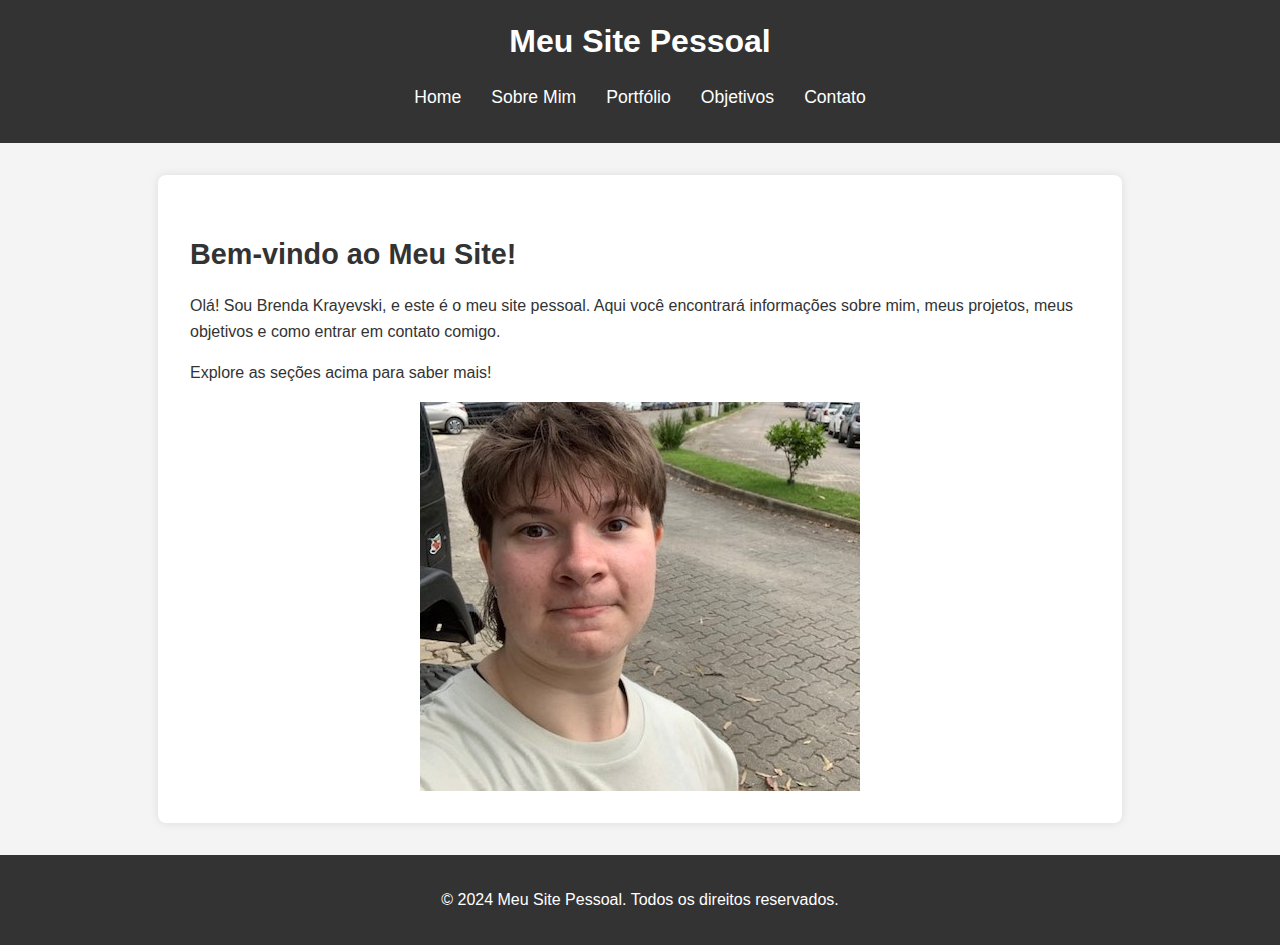
<file: PerfilPessoal/perfilpessoal/index.html>
<!DOCTYPE html>
<html lang="pt-BR">
<head>
    <meta charset="UTF-8">
    <meta name="viewport" content="width=device-width, initial-scale=1.0">
    <title>Home</title>
    <link rel="stylesheet" href="style.css">
</head>
<body>
    <header>
        <h1>Meu Site Pessoal</h1>
        <nav>
            <ul>
                <li><a href="index.html">Home</a></li>
                <li><a href="sobre.html">Sobre Mim</a></li>
                <li><a href="portfolio.html">Portfólio</a></li>
                <li><a href="objetivos.html">Objetivos</a></li>
                <li><a href="contato.html">Contato</a></li>
            </ul>
        </nav>
    </header>
    <main>
        <h2>Bem-vindo ao Meu Site!</h2>
        <p>Olá! Sou Brenda Krayevski, e este é o meu site pessoal. Aqui você encontrará informações sobre mim, meus projetos, meus objetivos e como entrar em contato comigo.</p>
        <p>Explore as seções acima para saber mais!</p>
        <img src="../images/brenda2.jpg" alt="Descrição da Imagem">
    </main>
    <footer>
        <p>&copy; 2024 Meu Site Pessoal. Todos os direitos reservados.</p>
    </footer>
</body>
</html>
</file>
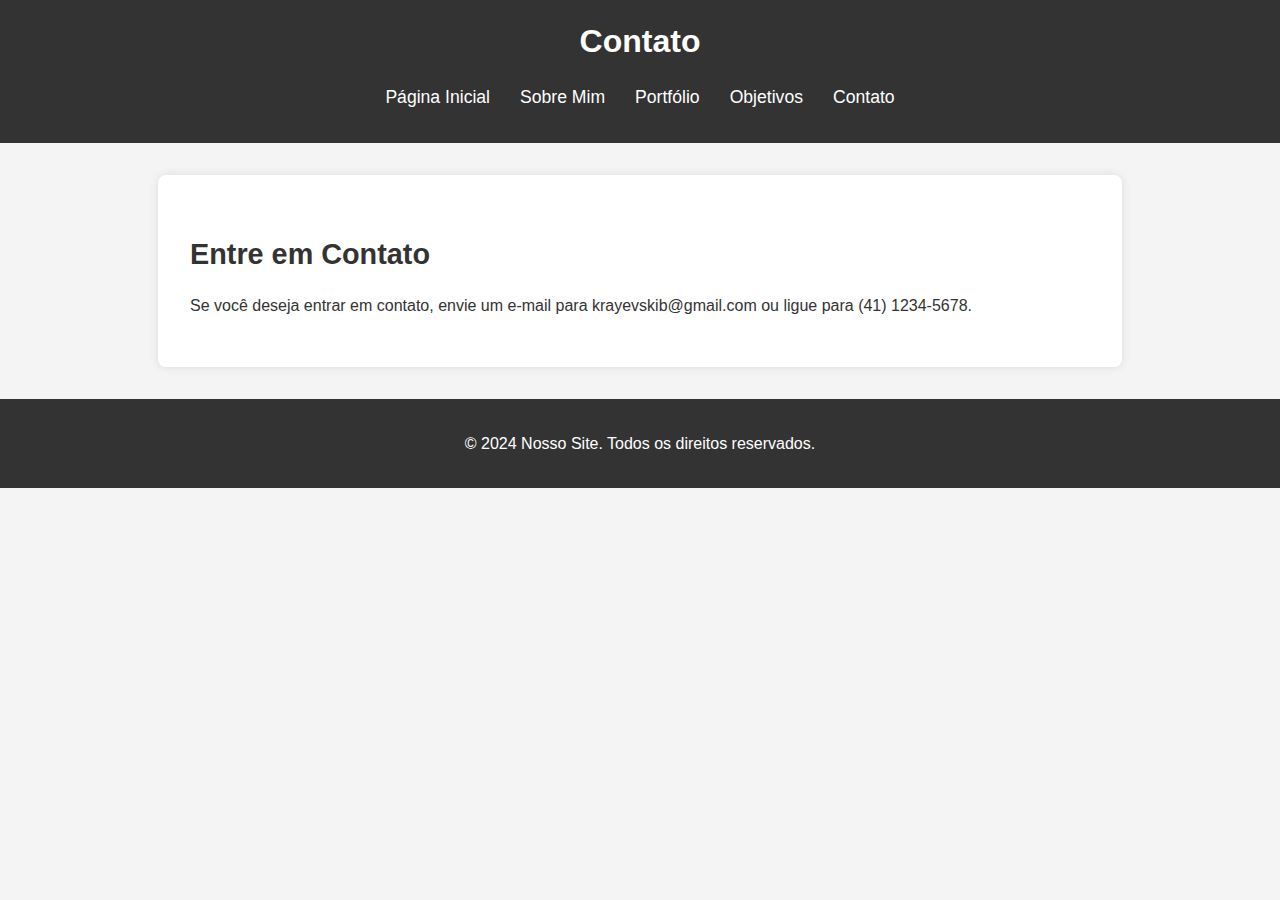
<file: PerfilPessoal/perfilpessoal/contato.html>
<!DOCTYPE html>
<html lang="pt-BR">
<head>
    <meta charset="UTF-8">
    <meta name="viewport" content="width=device-width, initial-scale=1.0">
    <title>Contato</title>
    <link rel="stylesheet" href="style.css">
</head>
<body>
    <header>
        <h1>Contato</h1>
        <nav>
            <ul>
                <li><a href="index.html">Página Inicial</a></li>
                <li><a href="sobre.html">Sobre Mim</a></li>
                <li><a href="portfolio.html">Portfólio</a></li>
                <li><a href="objetivos.html">Objetivos</a></li>
                <li><a href="contato.html">Contato</a></li>
            </ul>
        </nav>
    </header>
    <main>
        <h2>Entre em Contato</h2>
        <p>Se você deseja entrar em contato, envie um e-mail para <a href="mailto:contato@exemplo.com">krayevskib@gmail.com</a> ou ligue para (41) 1234-5678.</p>
    </main>
    <footer>
        <p>&copy; 2024 Nosso Site. Todos os direitos reservados.</p>
    </footer>
</body>
</html>
</file>
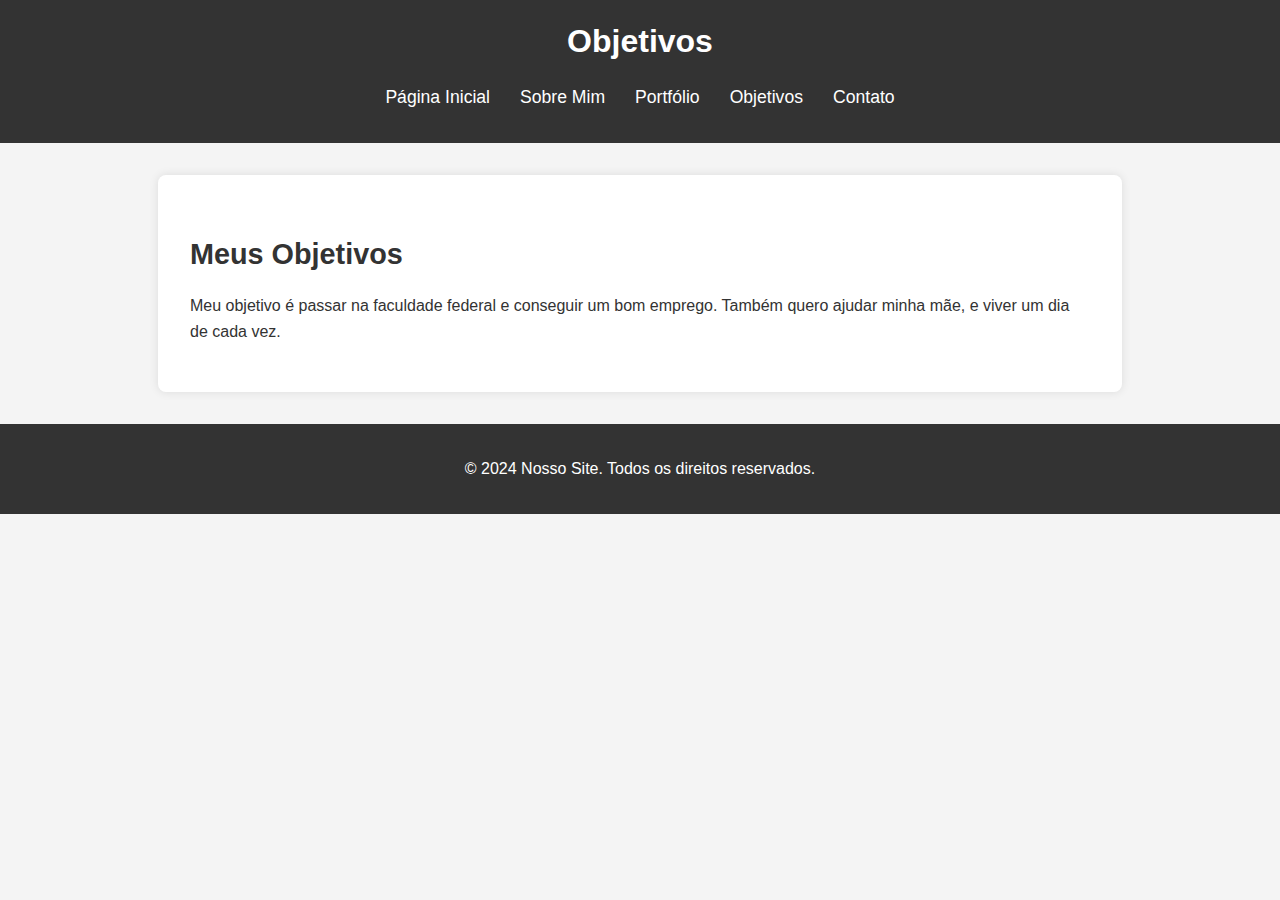
<file: PerfilPessoal/perfilpessoal/objetivos.html>
<!DOCTYPE html>
<html lang="pt-BR">
<head>
    <meta charset="UTF-8">
    <meta name="viewport" content="width=device-width, initial-scale=1.0">
    <title>Objetivos</title>
    <link rel="stylesheet" href="style.css">
</head>
<body>
    <header>
        <h1>Objetivos</h1>
        <nav>
            <ul>
                <li><a href="index.html">Página Inicial</a></li>
                <li><a href="sobre.html">Sobre Mim</a></li>
                <li><a href="portfolio.html">Portfólio</a></li>
                <li><a href="objetivos.html">Objetivos</a></li>
                <li><a href="contato.html">Contato</a></li>
            </ul>
        </nav>
    </header>
    <main>
        <h2>Meus Objetivos</h2>
        <p>Meu objetivo é passar na faculdade federal e conseguir um bom emprego. Também quero ajudar minha mãe, e viver um dia de cada vez.</p>
    </main>
    <footer>
        <p>&copy; 2024 Nosso Site. Todos os direitos reservados.</p>
    </footer>
</body>
</html>
</file>
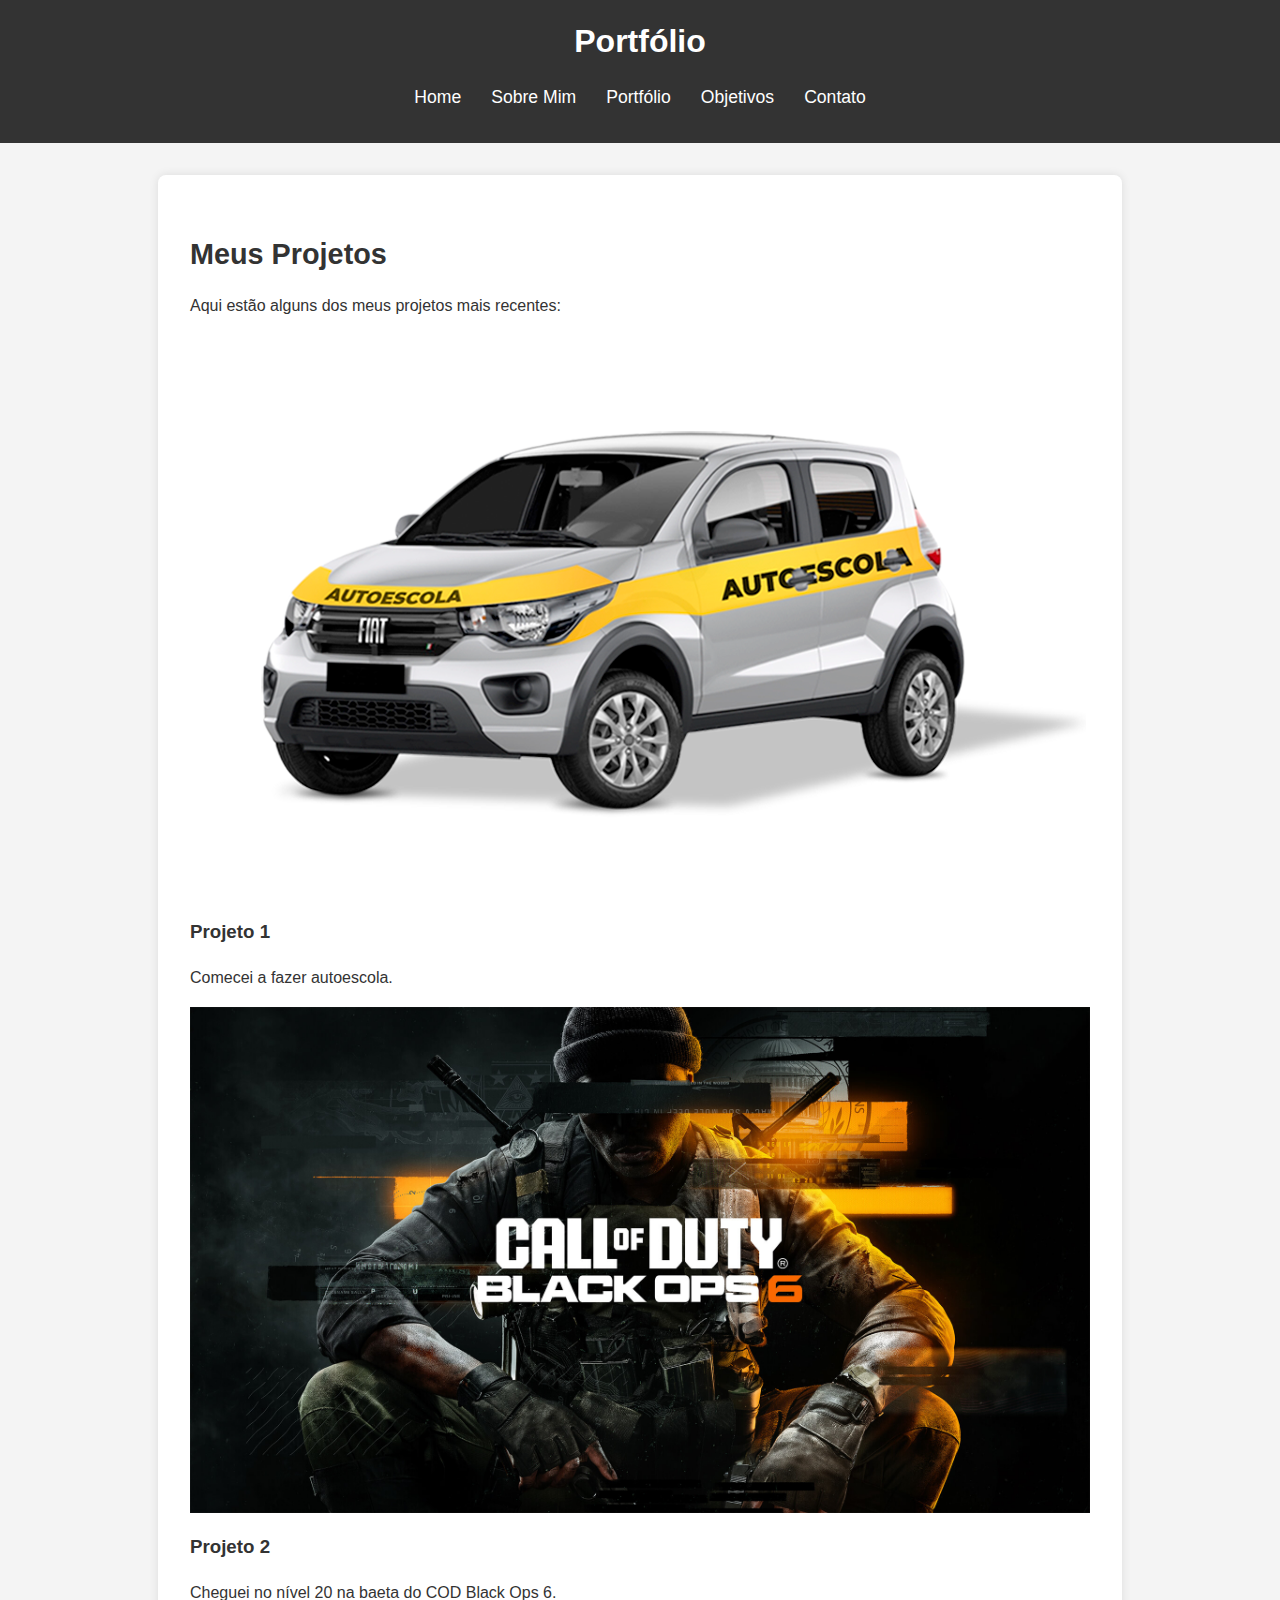
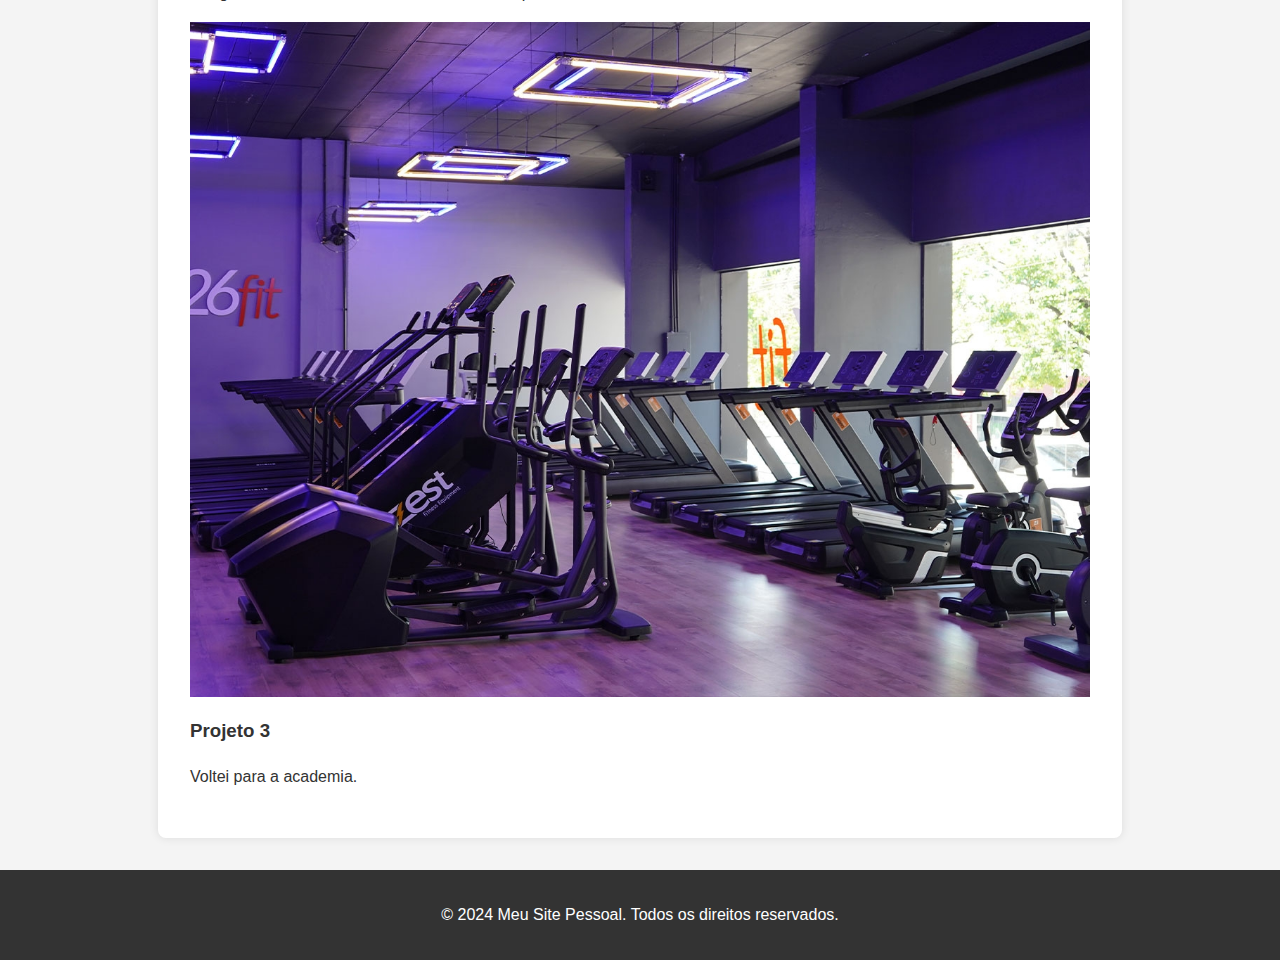
<file: PerfilPessoal/perfilpessoal/portfolio.html>
<!DOCTYPE html>
<html lang="pt-BR">
<head>
    <meta charset="UTF-8">
    <meta name="viewport" content="width=device-width, initial-scale=1.0">
    <title>Portfólio</title>
    <link rel="stylesheet" href="style.css">
</head>
<body>
    <header>
        <h1>Portfólio</h1>
        <nav>
            <ul>
                <li><a href="index.html">Home</a></li>
                <li><a href="sobre.html">Sobre Mim</a></li>
                <li><a href="portfolio.html">Portfólio</a></li>
                <li><a href="objetivos.html">Objetivos</a></li>
                <li><a href="contato.html">Contato</a></li>
            </ul>
        </nav>
    </header>
    <main>
        <h2>Meus Projetos</h2>
        <p>Aqui estão alguns dos meus projetos mais recentes:</p>
        <div class="project">
            <img src="../images/image.png" alt="autoescola>">
            <h3>Projeto 1</h3>
            <p>Comecei a fazer autoescola.</p>
        </div>
        <div class="project">
            <img src="../images/BO6_LP-meta_image.jpg" alt="BO6">
            <h3>Projeto 2</h3>
            <p>Cheguei no nível 20 na baeta do COD Black Ops 6.</p>
        </div>
        <div class="project">
            <img src="../images/gd_yomrzw.jpg" alt="Descrição do Projeto 3">
            <h3>Projeto 3</h3>
            <p>Voltei para a academia.</p>
        </div>
    </main>
    <footer>
        <p>&copy; 2024 Meu Site Pessoal. Todos os direitos reservados.</p>
    </footer>
</body>
</html>
</file>
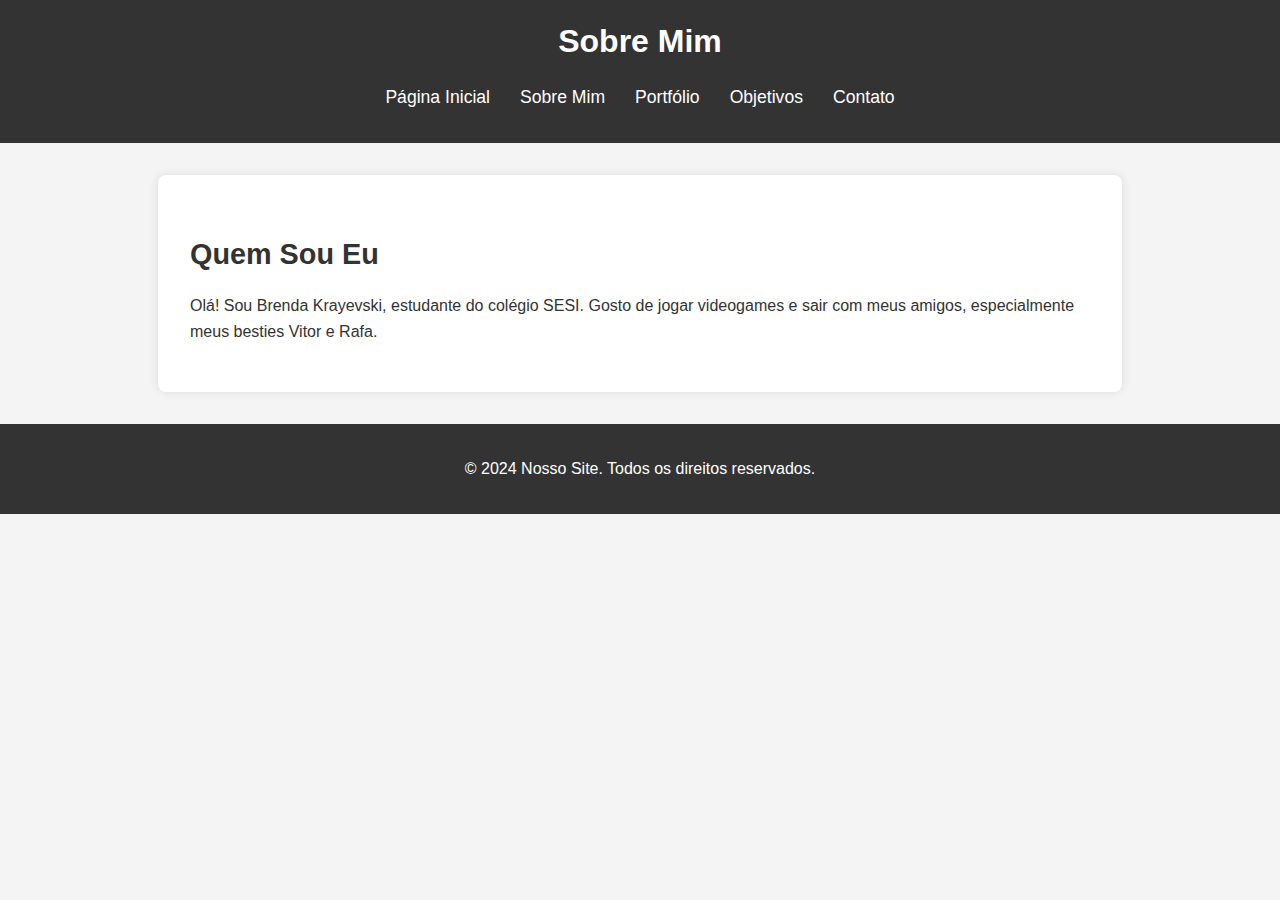
<file: PerfilPessoal/perfilpessoal/sobre.html>
<!DOCTYPE html>
<html lang="pt-BR">
<head>
    <meta charset="UTF-8">
    <meta name="viewport" content="width=device-width, initial-scale=1.0">
    <title>Sobre Mim</title>
    <link rel="stylesheet" href="style.css">
</head>
<body>
    <header>
        <h1>Sobre Mim</h1>
        <nav>
            <ul>
                <li><a href="index.html">Página Inicial</a></li>
                <li><a href="sobre.html">Sobre Mim</a></li>
                <li><a href="portfolio.html">Portfólio</a></li>
                <li><a href="objetivos.html">Objetivos</a></li>
                <li><a href="contato.html">Contato</a></li>
            </ul>
        </nav>
    </header>
    <main>
        <h2>Quem Sou Eu</h2>
        <p>Olá! Sou Brenda Krayevski, estudante do colégio SESI. Gosto de jogar videogames e sair com meus amigos, especialmente meus besties Vitor e Rafa.</p>
    </main>
    <footer>
        <p>&copy; 2024 Nosso Site. Todos os direitos reservados.</p>
    </footer>
</body>
</html>
</file>
<file: PerfilPessoal/perfilpessoal/style.css>
/* Estilos gerais para o corpo da página */
body {
    font-family: 'Arial', sans-serif;
    line-height: 1.6;
    margin: 0;
    padding: 0;
    background-color: #f4f4f4;
    color: #333;
}

/* Estilos para o cabeçalho */
header {
    background: #333;
    color: #fff;
    padding: 1rem 0;
    text-align: center;
}

header h1 {
    margin: 0;
    font-size: 2rem;
}

/* Estilos para a navegação */
nav {
    margin-top: 1rem;
}

nav ul {
    list-style: none;
    padding: 0;
    display: flex;
    justify-content: center;
}

nav ul li {
    margin: 0 15px;
}

nav ul li a {
    color: #fff;
    text-decoration: none;
    font-size: 1.1rem;
}

nav ul li a:hover {
    text-decoration: underline;
}

/* Estilos para a área principal */
main {
    padding: 2rem;
    max-width: 900px;
    margin: 2rem auto;
    background: #fff;
    box-shadow: 0 0 10px rgba(0, 0, 0, 0.1);
    border-radius: 8px;
}

main h2 {
    font-size: 1.8rem;
    margin-bottom: 1rem;
}

/* Estilos para o rodapé */
footer {
    background: #333;
    color: #fff;
    text-align: center;
    padding: 1rem 0;
    position: relative;
    bottom: 0;
    width: 100%;
}

/* Estilos para o formulário */
form {
    display: flex;
    flex-direction: column;
    max-width: 600px;
    margin: auto;
}

label {
    margin-bottom: 0.5rem;
    font-weight: bold;
}

input, textarea {
    width: 100%;
    padding: 0.75rem;
    margin-bottom: 1rem;
    border: 1px solid #ddd;
    border-radius: 4px;
}

textarea {
    resize: vertical;
    min-height: 150px;
}

input[type="submit"] {
    background: #333;
    color: #fff;
    border: none;
    padding: 0.75rem;
    cursor: pointer;
    border-radius: 4px;
    font-size: 1rem;
}

input[type="submit"]:hover {
    background: #555;
}

/* Estilos para imagens */
img {
    max-width: 100%;
    height: auto;
    display: block;
    margin: 0 auto;
}

/* Estilos para links dentro do formulário */
a {
    color: #333;
    text-decoration: none;
}

a:hover {
    text-decoration: underline;
}
</file>
